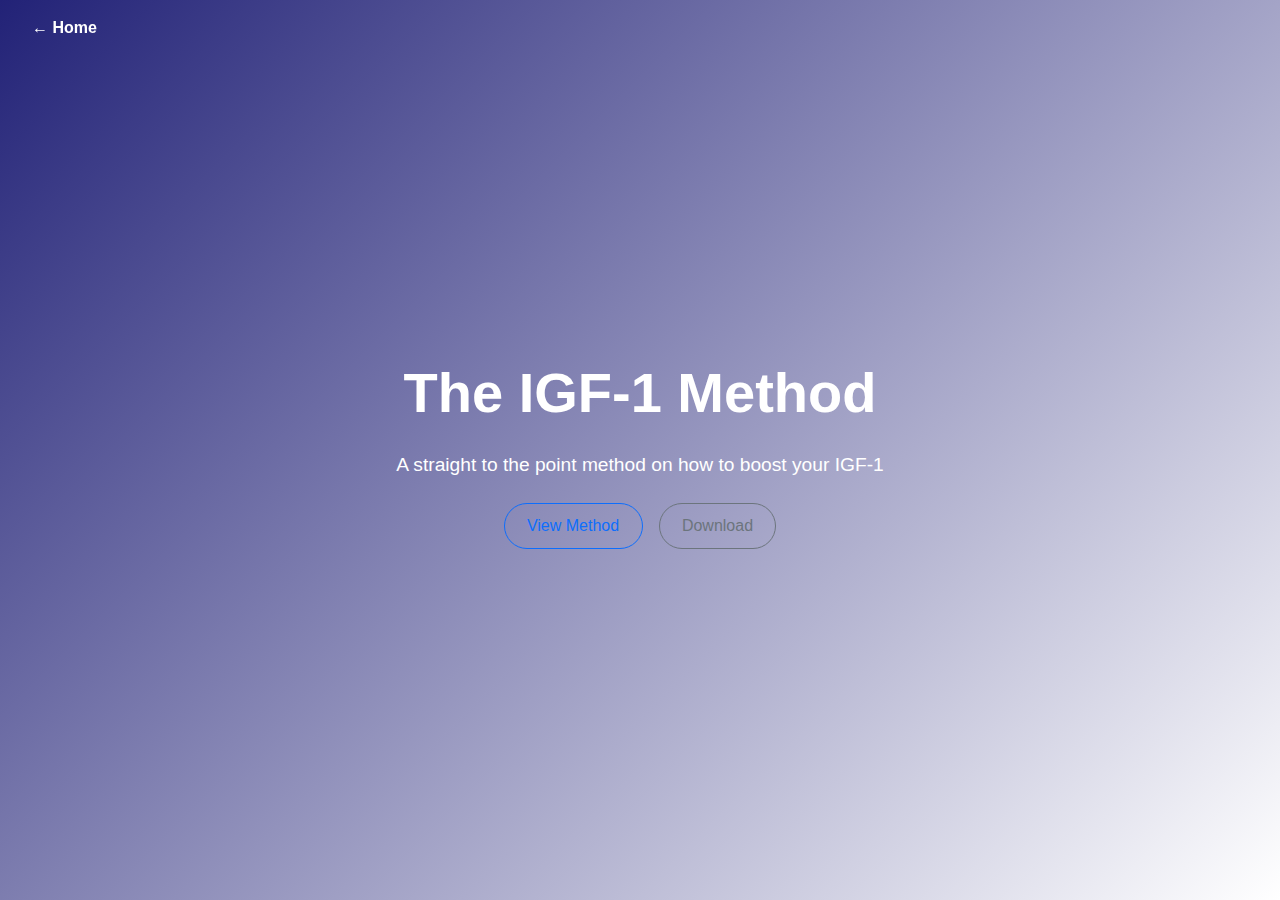
<file: IGF.html>
<html lang="en"><head>
  <meta charset="UTF-8">
  <meta name="viewport" content="width=device-width, initial-scale=1">
  <title>IGF-1 method</title>

  <!-- Bootstrap & AOS -->
  <link href="https://cdn.jsdelivr.net/npm/bootstrap@5.3.0/dist/css/bootstrap.min.css" rel="stylesheet">
  <link href="https://unpkg.com/aos@2.3.4/dist/aos.css" rel="stylesheet">

  <style>
    :root {
      --primary: #222277;
      --accent: #8f94fb;
      --light-bg: #f4f6f9;
    }

    body {
      margin: 0;
      font-family: 'Segoe UI', sans-serif;
      background-color: var(--light-bg);
      color: #333;
    }

    a.btn {
      border-radius: 30px;
      padding: 0.6rem 1.4rem;
      font-weight: 500;
    }

    /* NAV */
    .navbar-custom {
      background-color: transparent;
      position: absolute;
      width: 100%;
      z-index: 10;
      padding: 1rem 2rem;
    }

    .navbar-custom a {
      color: white;
      font-weight: bold;
      text-decoration: none;
    }

    /* HERO */
    .hero {
      min-height: 100vh;
      background: linear-gradient(135deg, var(--primary), white);
      display: flex;
      align-items: center;
      justify-content: center;
      position: relative;
      text-align: center;
      color: white;
      padding: 5rem 2rem 3rem;
    }

    .hero h1 {
      font-size: 3.5rem;
      font-weight: 700;
    }

    .hero p {
      max-width: 700px;
      margin: 1.5rem auto;
      font-size: 1.2rem;
    }

    .section-breaker {
      height: 40px;
      background: linear-gradient(to right, var(--primary), var(--accent));
      border-radius: 20px;
      width: 60%;
      margin: 0 auto;
    }

    /* THE METHOD SECTION */
    .method {
      padding: 6rem 2rem;
      background-color: white;
    }

    .method h2 {
      color: var(--primary);
      font-size: 2.5rem;
      font-weight: 700;
    }

    .method p {
      font-size: 1.1rem;
      max-width: 800px;
      margin: 1.5rem auto;
      line-height: 1.8;
    }

    /* ILLUSTRATION AREA */
    .visual {
      padding: 4rem 2rem;
      background-color: var(--light-bg);
      display: flex;
      flex-direction: column;
      align-items: center;
    }

    .visual img {
      max-width: 350px;
      border-radius: 50%;
      box-shadow: 0 15px 30px rgba(0, 0, 0, 0.1);
      animation: floaty 5s ease-in-out infinite;
    }

    @keyframes floaty {
      0% { transform: translateY(0); }
      50% { transform: translateY(-10px); }
      100% { transform: translateY(0); }
    }

    /* FOOTER */
    footer {
      text-align: center;
      background-color: #111;
      color: #aaa;
      padding: 2rem 1rem;
      font-size: 0.9rem;
    }

    @media (max-width: 768px) {
      .hero h1 {
        font-size: 2.2rem;
      }
    }
  </style>
</head>
<body data-aos-easing="ease" data-aos-duration="1000" data-aos-delay="0">

  <!-- NAVBAR -->
  <div class="navbar-custom">
    <a href="index.html">← Home</a>
  </div>

  <!-- HERO -->
  <section class="hero aos-init aos-animate" data-aos="fade-down">
    <div>
      <h1>The IGF-1 Method</h1>
      <p>A straight to the point method on how to boost your IGF-1</p>
	  
	  <div>
	  </div>
	  <div class="d-flex justify-content-center gap-3 my-4">
      <a href="https://raw.githubusercontent.com/qwld/VinsPage/refs/heads/main/Assets/IGF-1" class="btn btn-outline-primary">View Method</a>
      <a href="https://github.com/qwld/VinsPage/raw/refs/heads/main/Assets/Downloads/IGF-1.zip" class="btn btn-outline-secondary" download="">Download</a>
    </div>
  </div></section>

  <!-- BREAK -->
  




  <!-- IMAGE OR INFOGRAPHIC -->
  

  <!-- FOOTER -->
  

  <!-- Scripts -->
  <script src="https://cdn.jsdelivr.net/npm/bootstrap@5.3.0/dist/js/bootstrap.bundle.min.js"></script>
  <script src="https://unpkg.com/aos@2.3.4/dist/aos.js"></script>
  <script>
    AOS.init({ duration: 1000, once: true });
  </script>


</body></html>
</file>
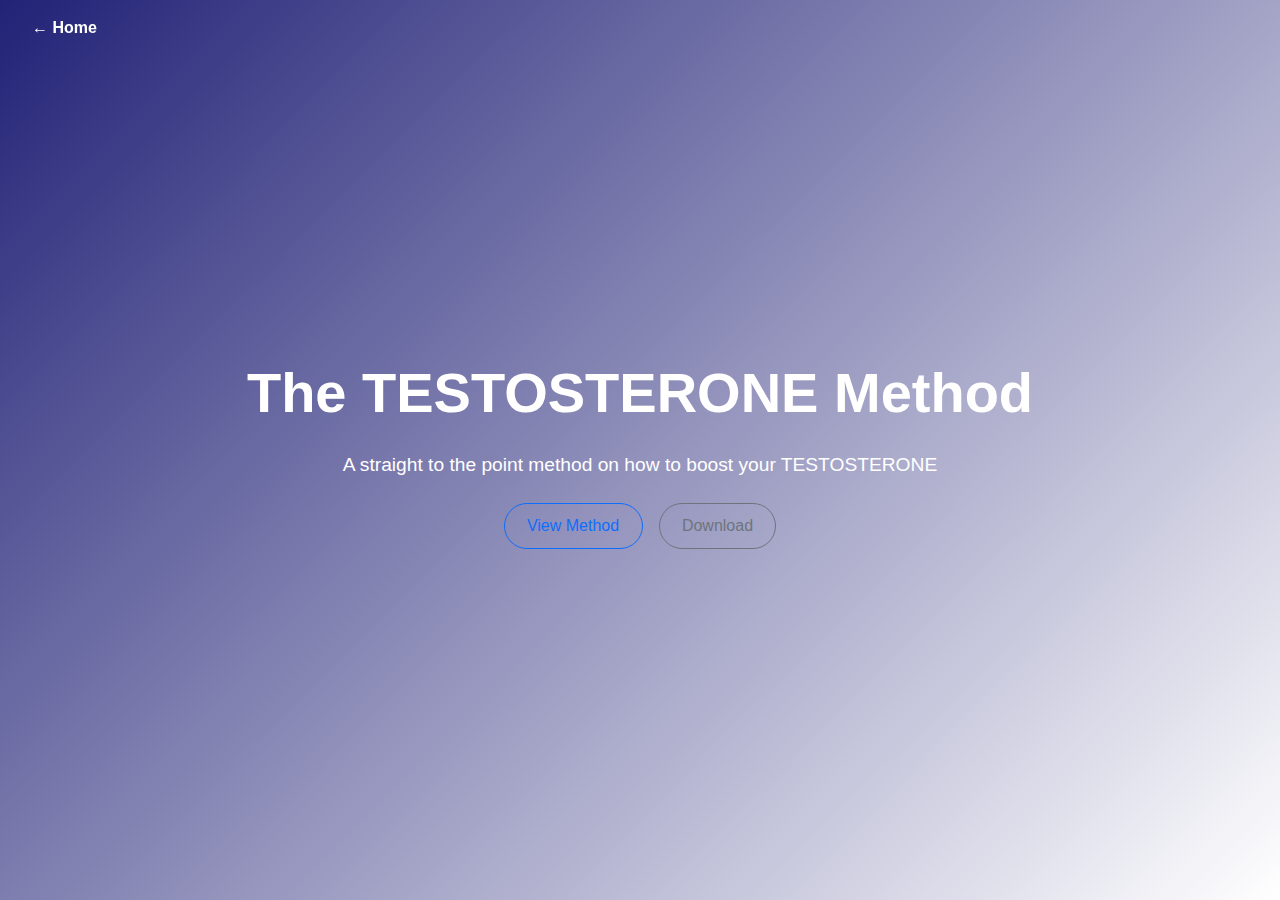
<file: TST.html>
<html lang="en"><head>
  <meta charset="UTF-8">
  <meta name="viewport" content="width=device-width, initial-scale=1">
  <title>GH Method</title>

  <!-- Bootstrap & AOS -->
  <link href="https://cdn.jsdelivr.net/npm/bootstrap@5.3.0/dist/css/bootstrap.min.css" rel="stylesheet">
  <link href="https://unpkg.com/aos@2.3.4/dist/aos.css" rel="stylesheet">

  <style>
    :root {
      --primary: #222277;
      --accent: #8f94fb;
      --light-bg: #f4f6f9;
    }

    body {
      margin: 0;
      font-family: 'Segoe UI', sans-serif;
      background-color: var(--light-bg);
      color: #333;
    }

    a.btn {
      border-radius: 30px;
      padding: 0.6rem 1.4rem;
      font-weight: 500;
    }

    /* NAV */
    .navbar-custom {
      background-color: transparent;
      position: absolute;
      width: 100%;
      z-index: 10;
      padding: 1rem 2rem;
    }

    .navbar-custom a {
      color: white;
      font-weight: bold;
      text-decoration: none;
    }

    /* HERO */
    .hero {
      min-height: 100vh;
      background: linear-gradient(135deg, var(--primary), white);
      display: flex;
      align-items: center;
      justify-content: center;
      position: relative;
      text-align: center;
      color: white;
      padding: 5rem 2rem 3rem;
    }

    .hero h1 {
      font-size: 3.5rem;
      font-weight: 700;
    }

    .hero p {
      max-width: 700px;
      margin: 1.5rem auto;
      font-size: 1.2rem;
    }

    .section-breaker {
      height: 40px;
      background: linear-gradient(to right, var(--primary), var(--accent));
      border-radius: 20px;
      width: 60%;
      margin: 0 auto;
    }

    /* THE METHOD SECTION */
    .method {
      padding: 6rem 2rem;
      background-color: white;
    }

    .method h2 {
      color: var(--primary);
      font-size: 2.5rem;
      font-weight: 700;
    }

    .method p {
      font-size: 1.1rem;
      max-width: 800px;
      margin: 1.5rem auto;
      line-height: 1.8;
    }

    /* ILLUSTRATION AREA */
    .visual {
      padding: 4rem 2rem;
      background-color: var(--light-bg);
      display: flex;
      flex-direction: column;
      align-items: center;
    }

    .visual img {
      max-width: 350px;
      border-radius: 50%;
      box-shadow: 0 15px 30px rgba(0, 0, 0, 0.1);
      animation: floaty 5s ease-in-out infinite;
    }

    @keyframes floaty {
      0% { transform: translateY(0); }
      50% { transform: translateY(-10px); }
      100% { transform: translateY(0); }
    }

    /* FOOTER */
    footer {
      text-align: center;
      background-color: #111;
      color: #aaa;
      padding: 2rem 1rem;
      font-size: 0.9rem;
    }

    @media (max-width: 768px) {
      .hero h1 {
        font-size: 2.2rem;
      }
    }
  </style>
</head>
<body data-aos-easing="ease" data-aos-duration="1000" data-aos-delay="0">

  <!-- NAVBAR -->
  <div class="navbar-custom">
    <a href="index.html">← Home</a>
  </div>

  <!-- HERO -->
  <section class="hero aos-init aos-animate" data-aos="fade-down">
    <div>
      <h1>The TESTOSTERONE Method</h1>
      <p>A straight to the point method on how to boost your TESTOSTERONE</p>
	  
	  <div>
	  </div>
	  <div class="d-flex justify-content-center gap-3 my-4">
      <a href="https://raw.githubusercontent.com/qwld/VinsPage/refs/heads/main/Assets/TESTOSTERONE" class="btn btn-outline-primary">View Method</a>
      <a href="your-download-link.pdf" class="btn btn-outline-secondary" download="">Download</a>
    </div>
  </div></section>

  <!-- BREAK -->
  




  <!-- IMAGE OR INFOGRAPHIC -->
  

  <!-- FOOTER -->
  

  <!-- Scripts -->
  <script src="https://cdn.jsdelivr.net/npm/bootstrap@5.3.0/dist/js/bootstrap.bundle.min.js"></script>
  <script src="https://unpkg.com/aos@2.3.4/dist/aos.js"></script>
  <script>
    AOS.init({ duration: 1000, once: true });
  </script>


</body></html>
</file>
